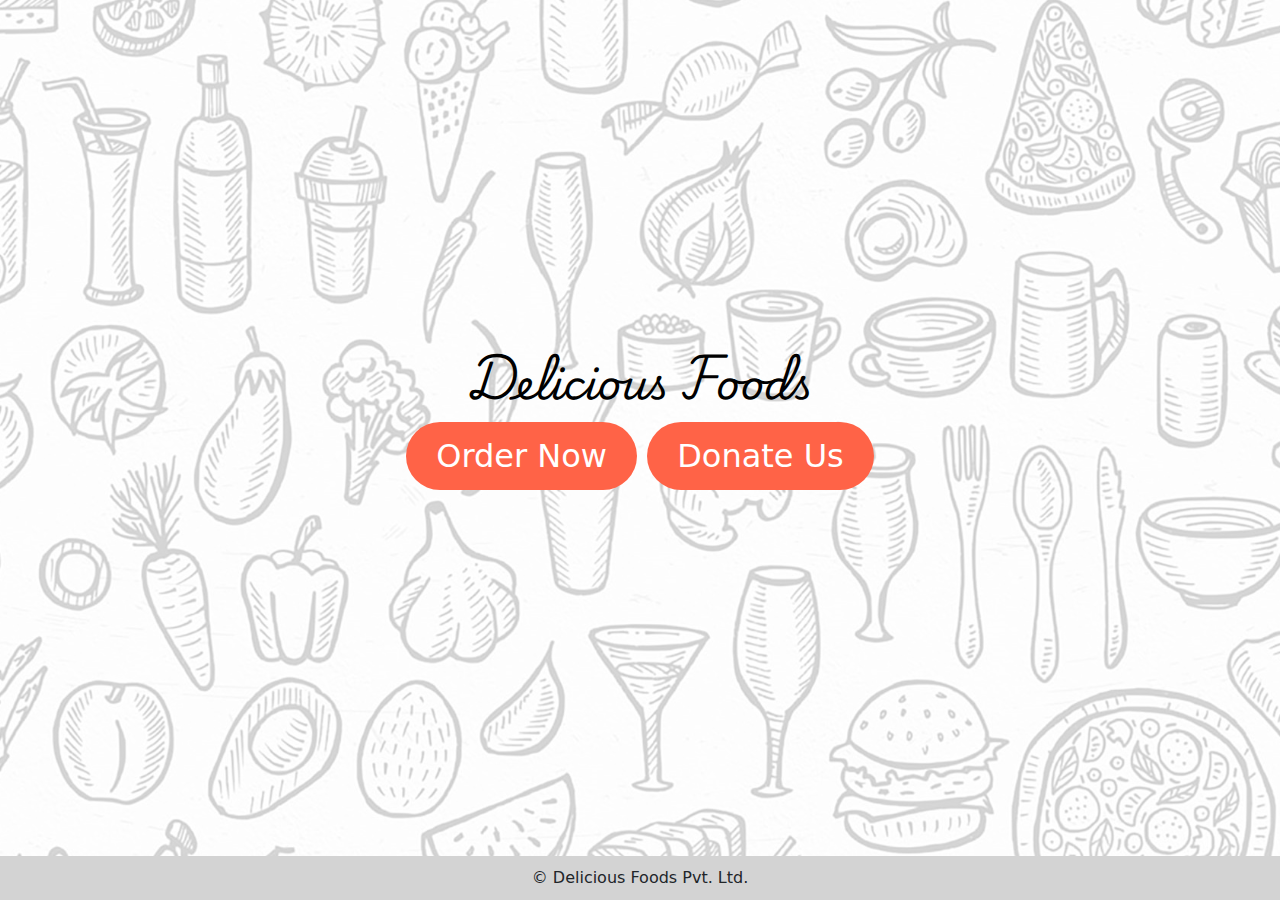
<file: index.html>
<!DOCTYPE html>
<html lang="en">

<head>
    <meta charset="UTF-8">
    <meta name="viewport" content="width=device-width, initial-scale=1.0">
    <title>Delicious Foods</title>
    <link rel="shortcut icon" href="media/icon.png" type="image/x-icon">
    <link rel="stylesheet" href="style.css">
    <link href="https://cdn.jsdelivr.net/npm/bootstrap@5.3.3/dist/css/bootstrap.min.css" rel="stylesheet"
        integrity="sha384-QWTKZyjpPEjISv5WaRU9OFeRpok6YctnYmDr5pNlyT2bRjXh0JMhjY6hW+ALEwIH" crossorigin="anonymous">
    <link rel="preconnect" href="https://fonts.googleapis.com">
    <link rel="preconnect" href="https://fonts.gstatic.com" crossorigin>
    <link href="https://fonts.googleapis.com/css2?family=Playwrite+CU:wght@100..400&display=swap" rel="stylesheet">
</head>

<body>
    <div class="background">
        <div class="main">
            <h1>Delicious Foods</h1>
            <div class="btns">
                <button style="border-radius: 50px;"><a href="page-2.html" id="links">Order Now</a></button>
                <button style="border-radius: 50px;"><a href="page-3.html" id="links">Donate Us</a></button>
            </div>
        </div>
    </div>
    <footer>&copy; Delicious Foods Pvt. Ltd.</footer>
</body>

</html>
</file>
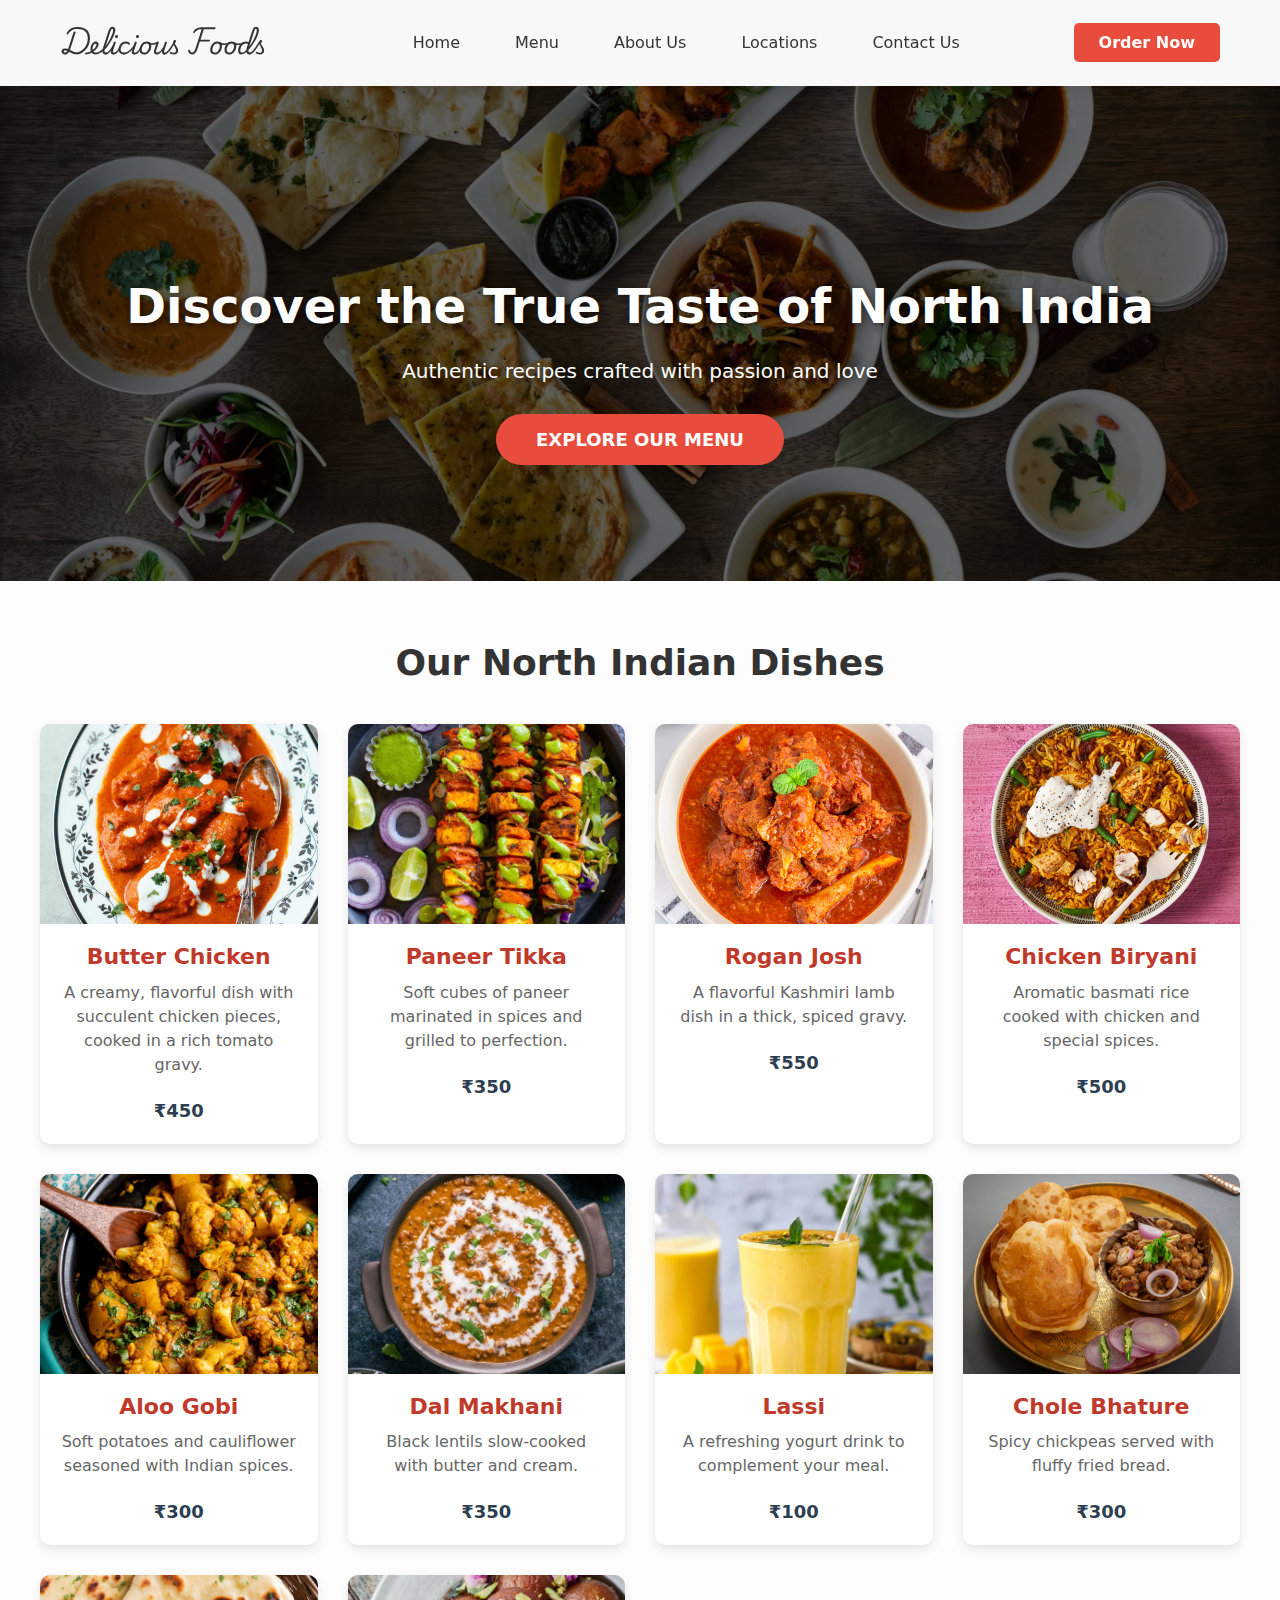
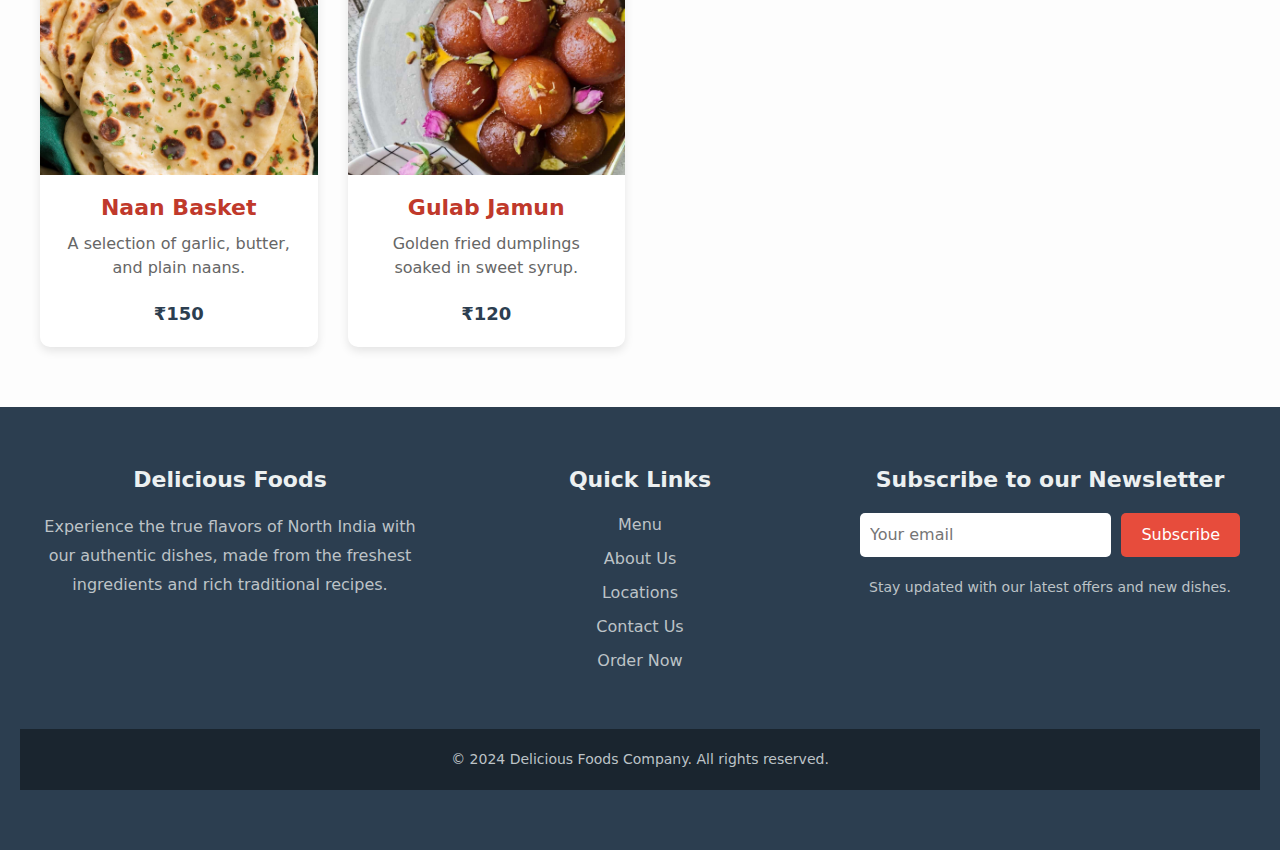
<file: page-2.html>
<!-- Order Form -->
<!DOCTYPE html>
<html lang="en">
<head>
    <meta charset="UTF-8">
    <meta name="viewport" content="width=device-width, initial-scale=1.0">
    <title>Order Form | Delicious Foods</title>
    <link rel="shortcut icon" href="media/icon.png" type="image/x-icon">
    <link rel="stylesheet" href="style.css">
    <link href="https://cdn.jsdelivr.net/npm/bootstrap@5.3.3/dist/css/bootstrap.min.css" rel="stylesheet"
        integrity="sha384-QWTKZyjpPEjISv5WaRU9OFeRpok6YctnYmDr5pNlyT2bRjXh0JMhjY6hW+ALEwIH" crossorigin="anonymous">
    <link rel="preconnect" href="https://fonts.googleapis.com">
    <link rel="preconnect" href="https://fonts.gstatic.com" crossorigin>
    <link href="https://fonts.googleapis.com/css2?family=Playwrite+CU:wght@100..400&display=swap" rel="stylesheet">
</head>
<body>
    <header class="main-header">
        <div class="container-header">
          <!-- Logo -->
          <div class="logo">
            <a href="index.html">Delicious Foods</a>
          </div>
          
          <!-- Navigation Bar -->
          <nav class="nav-menu">
            <ul>
              <li><a href="index.html">Home</a></li>
              <li><a href="#menu">Menu</a></li>
              <li><a href="#about">About Us</a></li>
              <li><a href="#locations">Locations</a></li>
              <li><a href="#contact">Contact Us</a></li>
            </ul>
          </nav>
          
          <!-- CTA Button -->
          <div class="header-cta">
            <a href="page-3.html" class="btn-order-now">Order Now</a>
          </div>
          
          <!-- Mobile Menu Icon (for responsive design) -->
          <div class="menu-toggle">
            <i class="fas fa-bars"></i>
          </div>
        </div>
      </header>
      <section class="hero-section">
        <div class="hero-overlay">
          <div class="container-hero">
            <div class="hero-content">
              <h1>Discover the True Taste of North India</h1>
              <p>Authentic recipes crafted with passion and love</p>
              <a href="#menu" class="btn-cta">Explore Our Menu</a>
            </div>
          </div>
        </div>
      </section>
      <section class="menu-section">
        <div class="menu-container">
          <h2 class="menu-heading">Our North Indian Dishes</h2>
      
          <div class="menu-grid">
            <!-- Dish 1 -->
            <div class="menu-item">
              <img src="images/butter-chicken.jpg" alt="Butter Chicken" class="menu-item-image">
              <h3 class="menu-item-title">Butter Chicken</h3>
              <p class="menu-item-desc">A creamy, flavorful dish with succulent chicken pieces, cooked in a rich tomato gravy.</p>
              <p class="menu-item-price">₹450</p>
            </div>
      
            <!-- Dish 2 -->
            <div class="menu-item">
              <img src="images/paneer-tikka.jpg" alt="Paneer Tikka" class="menu-item-image">
              <h3 class="menu-item-title">Paneer Tikka</h3>
              <p class="menu-item-desc">Soft cubes of paneer marinated in spices and grilled to perfection.</p>
              <p class="menu-item-price">₹350</p>
            </div>
      
            <!-- Dish 3 -->
            <div class="menu-item">
              <img src="images/rogan-josh.jpg" alt="Rogan Josh" class="menu-item-image">
              <h3 class="menu-item-title">Rogan Josh</h3>
              <p class="menu-item-desc">A flavorful Kashmiri lamb dish in a thick, spiced gravy.</p>
              <p class="menu-item-price">₹550</p>
            </div>
      
            <!-- Dish 4 -->
            <div class="menu-item">
              <img src="images/chicken-biryani.jpg" alt="Chicken Biryani" class="menu-item-image">
              <h3 class="menu-item-title">Chicken Biryani</h3>
              <p class="menu-item-desc">Aromatic basmati rice cooked with chicken and special spices.</p>
              <p class="menu-item-price">₹500</p>
            </div>
      
            <!-- Dish 5 -->
            <div class="menu-item">
              <img src="images/aloo-gobi.jpg" alt="Aloo Gobi" class="menu-item-image">
              <h3 class="menu-item-title">Aloo Gobi</h3>
              <p class="menu-item-desc">Soft potatoes and cauliflower seasoned with Indian spices.</p>
              <p class="menu-item-price">₹300</p>
            </div>
      
            <!-- Dish 6 -->
            <div class="menu-item">
              <img src="images/dal-makhani.jpg" alt="Dal Makhani" class="menu-item-image">
              <h3 class="menu-item-title">Dal Makhani</h3>
              <p class="menu-item-desc">Black lentils slow-cooked with butter and cream.</p>
              <p class="menu-item-price">₹350</p>
            </div>
      
            <!-- Dish 7 -->
            <div class="menu-item">
              <img src="images/lassi.jpg" alt="Lassi" class="menu-item-image">
              <h3 class="menu-item-title">Lassi</h3>
              <p class="menu-item-desc">A refreshing yogurt drink to complement your meal.</p>
              <p class="menu-item-price">₹100</p>
            </div>
      
            <!-- Dish 8 -->
            <div class="menu-item">
              <img src="images/chole-bhature.jpeg" alt="Chole Bhature" class="menu-item-image">
              <h3 class="menu-item-title">Chole Bhature</h3>
              <p class="menu-item-desc">Spicy chickpeas served with fluffy fried bread.</p>
              <p class="menu-item-price">₹300</p>
            </div>
      
            <!-- Dish 9 -->
            <div class="menu-item">
              <img src="images/naan-basket.jpg" alt="Naan Basket" class="menu-item-image">
              <h3 class="menu-item-title">Naan Basket</h3>
              <p class="menu-item-desc">A selection of garlic, butter, and plain naans.</p>
              <p class="menu-item-price">₹150</p>
            </div>
      
            <!-- Dish 10 -->
            <div class="menu-item">
              <img src="images/gulab-jamun.jpg" alt="Gulab Jamun" class="menu-item-image">
              <h3 class="menu-item-title">Gulab Jamun</h3>
              <p class="menu-item-desc">Golden fried dumplings soaked in sweet syrup.</p>
              <p class="menu-item-price">₹120</p>
            </div>
          </div>
        </div>
      </section>
      <footer class="footer-section">
        <div class="footer-container">
          <div class="footer-grid">
            <!-- About Section -->
            <div class="footer-about">
              <h3 class="footer-heading">Delicious Foods</h3>
              <p>Experience the true flavors of North India with our authentic dishes, made from the freshest ingredients and rich traditional recipes.</p>
              <ul class="footer-social-icons">
                <li><a href="#"><i class="fab fa-facebook-f"></i></a></li>
                <li><a href="#"><i class="fab fa-twitter"></i></a></li>
                <li><a href="#"><i class="fab fa-instagram"></i></a></li>
                <li><a href="#"><i class="fab fa-youtube"></i></a></li>
              </ul>
            </div>
      
            <!-- Quick Links Section -->
            <div class="footer-links">
              <h3 class="footer-heading">Quick Links</h3>
              <ul class="footer-link-list">
                <li><a href="#menu">Menu</a></li>
                <li><a href="#about">About Us</a></li>
                <li><a href="#locations">Locations</a></li>
                <li><a href="#contact">Contact Us</a></li>
                <li><a href="#order">Order Now</a></li>
              </ul>
            </div>
      
            <!-- Subscription Form Section -->
            <div class="footer-subscribe">
              <h3 class="footer-heading">Subscribe to our Newsletter</h3>
              <form action="#" class="footer-subscribe-form">
                <input type="email" placeholder="Your email" required>
                <button type="submit" class="footer-btn-subscribe">Subscribe</button>
              </form>
              <p>Stay updated with our latest offers and new dishes.</p>
            </div>
          </div>
        </div>
        
        <!-- Footer Bottom -->
        <div class="footer-bottom">
          <p>&copy; 2024 Delicious Foods Company. All rights reserved.</p>
        </div>
      </footer>
      
</body>
</html>
</file>
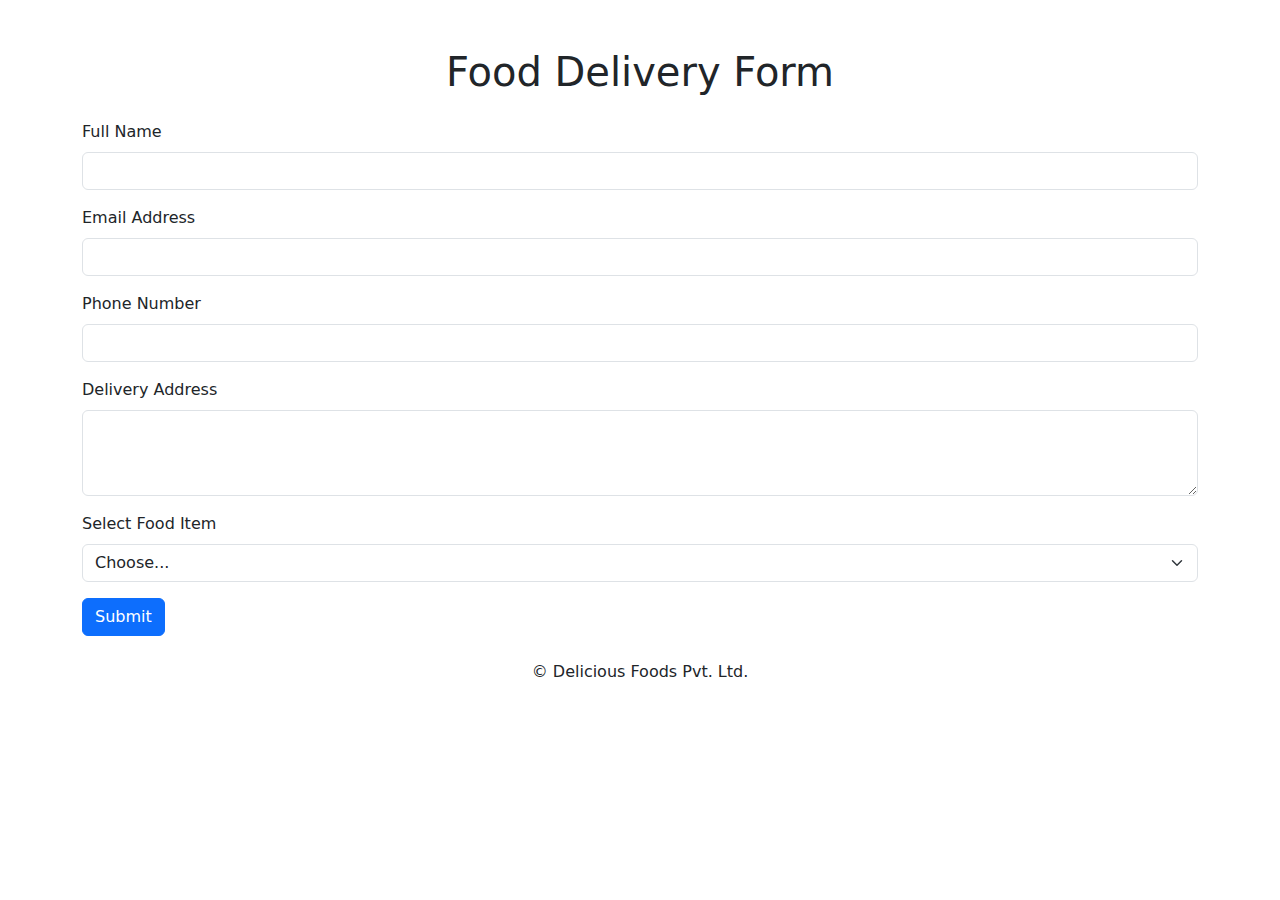
<file: page-3.html>
<!DOCTYPE html>
<html lang="en">

<head>
    <meta charset="UTF-8">
    <meta name="viewport" content="width=device-width, initial-scale=1.0">
    <title>Food Delivery Form</title>
    <!-- <link rel="stylesheet" href="styles.css"> -->
    <link href="https://cdn.jsdelivr.net/npm/bootstrap@5.3.3/dist/css/bootstrap.min.css" rel="stylesheet">
    <link rel="preconnect" href="https://fonts.googleapis.com">
    <link rel="preconnect" href="https://fonts.gstatic.com" crossorigin>
    <link href="https://fonts.googleapis.com/css2?family=Playwrite+CU:wght@100..400&display=swap" rel="stylesheet">
</head>

<body>
    <div class="container mt-5">
        <h1 class="text-center mb-4">Food Delivery Form</h1>
        <form id="delivery-form">
            <div class="mb-3">
                <label for="name" class="form-label">Full Name</label>
                <input type="text" class="form-control" id="name" required>
                <div class="invalid-feedback">Please enter your name.</div>
            </div>
            <div class="mb-3">
                <label for="email" class="form-label">Email Address</label>
                <input type="email" class="form-control" id="email" required>
                <div class="invalid-feedback">Please enter a valid email address.</div>
            </div>
            <div class="mb-3">
                <label for="phone" class="form-label">Phone Number</label>
                <input type="tel" class="form-control" id="phone" required pattern="[0-9]{10}">
                <div class="invalid-feedback">Please enter a 10-digit phone number.</div>
            </div>
            <div class="mb-3">
                <label for="address" class="form-label">Delivery Address</label>
                <textarea class="form-control" id="address" rows="3" required></textarea>
                <div class="invalid-feedback">Please enter your delivery address.</div>
            </div>
            <div class="mb-3">
                <label for="food-item" class="form-label">Select Food Item</label>
                <select class="form-select" id="food-item" required>
                    <option value="">Choose...</option>
                    <option value="pizza">Pizza</option>
                    <option value="burger">Burger</option>
                    <option value="pasta">Pasta</option>
                </select>
                <div class="invalid-feedback">Please select a food item.</div>
            </div>
            <button type="submit" class="btn btn-primary">Submit</button>
        </form>
    </div>

    <footer class="text-center mt-4">&copy; Delicious Foods Pvt. Ltd.</footer>

    <script>
        document.getElementById('orderButton').addEventListener('click', function () {
            window.location.href = 'order.html';  // Redirect to form page
        });

        // order html
        document.getElementById('delivery-form').addEventListener('submit', function (event) {
            event.preventDefault();

            // Get all form elements
            const form = event.target;
            const elements = form.elements;

            // Loop through elements to validate
            let valid = true;
            for (let element of elements) {
                if (element.type !== 'submit') {
                    if (!element.checkValidity()) {
                        valid = false;
                        element.classList.add('is-invalid');
                    } else {
                        element.classList.remove('is-invalid');
                    }
                }
            }

            if (valid) {
                alert('Form submitted successfully!');
                form.reset();
            }
        });
    </script>
</body>

</html>
</file>
<file: style.css>
html,
body {
    height: 100%;
    margin: 0;
    display: flex;
    flex-direction: column;
    /* Allows the content to stack vertically */
    background-color: rgb(244, 16, 0);
}

.background {
    position: relative;
    width: 100%;
    height: 100vh;
}

.background::before {
    content: "";
    position: absolute;
    top: 0;
    left: 0;
    width: 100%;
    height: 100%;
    background: url('media/bg.jpg') no-repeat center center;
    background-size: cover;
    opacity: 0.2;
    /* Reduced opacity */
    z-index: 0;
}

.main {
    position: relative;
    z-index: 1;
    /* Keeps content above the background */
    color: #000000;
    display: flex;
    justify-content: center;
    align-items: center;
    height: 100%;
    font-size: 2rem;
    flex-direction: column;
}

.main>h1 {
    font-family: "Playwrite CU", cursive;
    font-optical-sizing: auto;
    /* font-weight: 0; */
    font-style: normal;
}

.btns {
    display: block;
    padding: 10px;
}

#links {
    text-decoration: none;
    color: inherit;
    /* Inherit the color from the button */
}

button {
    margin: 10px;
    /* Adds space between buttons */
    padding: 10px 30px;
    background-color: #ff6347;
    /* Tomato background color */
    color: white;
    border: none;
    border-radius: 5px;
    cursor: pointer;
    transition: background-color 0.3s ease;
}

button:hover {
    background-color: #ffe100;
}

footer {
    background-color: lightgray;
    text-align: center;
    padding: 10px;
    width: 100%;
}

/* page-2.html */
/* Global Styling */
* {
    margin: 0;
    padding: 0;
    box-sizing: border-box;
}

body {
    font-family: 'Open Sans', sans-serif;
}

/* Header Styling */
.main-header {
    background-color: #f8f8f8;
    position: sticky;
    top: 0;
    z-index: 1000;
    padding: 15px 0;
    box-shadow: 0px 4px 12px rgba(0, 0, 0, 0.1);
}

.container-header {
    display: flex;
    justify-content: space-between;
    align-items: center;
    max-width: 1200px;
    margin: 0 auto;
    padding: 0 20px;
}

/* Logo Styling */
.logo a {
    text-decoration: none;
    font-size: 24px;
    font-weight: bold;
    color: #333;
    font-family: "Playwrite CU", cursive;
    font-optical-sizing: auto;
    /* font-weight: 0; */
    font-style: normal;
}

.logo a:hover {
    color: #c0392b;
    /* Highlight color */
}

/* Navigation Bar */
.nav-menu ul {
    list-style: none;
    display: flex;
    gap: 25px;
    margin-top: 16px;
}

.nav-menu ul li a {
    text-decoration: none;
    color: #333;
    font-size: 16px;
    font-weight: 500;
    padding: 8px 15px;
    transition: all 0.3s ease;
}

.nav-menu ul li a:hover {
    color: #c0392b;
    border-bottom: 2px solid #c0392b;
}

/* CTA Button */
.header-cta .btn-order-now {
    background-color: #e74c3c;
    color: #fff;
    text-decoration: none;
    padding: 10px 25px;
    border-radius: 5px;
    font-weight: 600;
    transition: background-color 0.3s ease;
}

.header-cta .btn-order-now:hover {
    background-color: #c0392b;
}

/* Mobile Menu Icon */
.menu-toggle {
    display: none;
}

/* Responsive Design */
@media (max-width: 768px) {
    .nav-menu ul {
        display: none;
    }

    .menu-toggle {
        display: block;
        cursor: pointer;
    }

    /* Styles for mobile menu when active */
    .menu-toggle.active+.nav-menu ul {
        display: block;
        position: absolute;
        top: 60px;
        right: 0;
        background-color: #fff;
        box-shadow: 0 5px 10px rgba(0, 0, 0, 0.1);
        width: 100%;
        text-align: center;
    }

    .nav-menu ul li {
        margin: 10px 0;
    }

    .nav-menu ul li a {
        padding: 10px 20px;
    }
}

/* Hero Section */
.hero-section {
    position: relative;
    height: 100vh;
    /* Full viewport height */
    background: url('media/hero-image.png') no-repeat center center/cover;
    /* Fullscreen background */
    display: flex;
    align-items: center;
    justify-content: center;
    color: #fff;
    text-align: center;
    /* overflow: hidden; */
    /* border: 2px solid red;    */
    padding-bottom: 34%;
}

.hero-overlay {
    position: absolute;
    top: 0;
    left: 0;
    width: 100%;
    height: 100%;
    background-color: rgba(0, 0, 0, 0.6);
    /* Transparent overlay */
}

.container-hero {
    position: relative;
    justify-content: center;
    z-index: 2;
}

/* Hero Content */
.hero-content {
    margin-top: 15%;
}

.hero-content h1 {
    font-size: 48px;
    font-weight: 700;
    margin-bottom: 20px;
    line-height: 1.2;
    text-shadow: 2px 2px 8px rgba(0, 0, 0, 0.6);
    /* Adds depth to text */
    animation: fadeInDown 1s ease-in-out;
    /* Animation */
}

.hero-content p {
    font-size: 20px;
    margin-bottom: 40px;
    text-shadow: 2px 2px 8px rgba(0, 0, 0, 0.5);
    animation: fadeInUp 1.2s ease-in-out;
    /* Animation */
}

/* CTA Button */
.btn-cta {
    background-color: #e74c3c;
    color: #fff;
    text-decoration: none;
    padding: 15px 40px;
    border-radius: 50px;
    font-size: 18px;
    font-weight: 600;
    text-transform: uppercase;
    transition: background-color 0.3s ease, transform 0.3s ease;
    animation: fadeIn 1.4s ease-in-out;
}

.btn-cta:hover {
    background-color: #c0392b;
    transform: scale(1.05);
    /* Small grow effect on hover */
}

/* Keyframe Animations */
@keyframes fadeInDown {
    from {
        opacity: 0;
        transform: translateY(-50px);
    }

    to {
        opacity: 1;
        transform: translateY(0);
    }
}

@keyframes fadeInUp {
    from {
        opacity: 0;
        transform: translateY(50px);
    }

    to {
        opacity: 1;
        transform: translateY(0);
    }
}

@keyframes fadeIn {
    from {
        opacity: 0;
    }

    to {
        opacity: 1;
    }
}

/* Responsive Design */
@media (max-width: 768px) {
    .hero-content h1 {
        font-size: 36px;
    }

    .hero-content p {
        font-size: 16px;
    }

    .btn-cta {
        font-size: 16px;
        padding: 12px 30px;
    }
}


/* Menu Section: (10 Dishes with Prices) */

/* Menu Section */
.menu-section {
    padding: 60px 20px;
    background-color: #fdfdfd;
}

.menu-container {
    max-width: 1200px;
    margin: 0 auto;
    text-align: center;
}

.menu-heading {
    font-size: 36px;
    font-weight: 700;
    margin-bottom: 40px;
    color: #333;
}

/* Menu Grid Layout */
.menu-grid {
    display: grid;
    grid-template-columns: repeat(auto-fit, minmax(250px, 1fr));
    gap: 30px;
}

/* Individual Menu Item */
.menu-item {
    background-color: #fff;
    border-radius: 10px;
    overflow: hidden;
    box-shadow: 0 4px 10px rgba(0, 0, 0, 0.1);
    transition: transform 0.3s ease, box-shadow 0.3s ease;
}

.menu-item:hover {
    transform: translateY(-10px);
    box-shadow: 0 6px 15px rgba(0, 0, 0, 0.2);
}

/* Image Styling */
.menu-item-image {
    width: 100%;
    height: 200px;
    object-fit: cover;
    transition: transform 0.3s ease;
}

.menu-item:hover .menu-item-image {
    transform: scale(1.05);
}

/* Item Title */
.menu-item-title {
    font-size: 22px;
    font-weight: 600;
    margin: 20px 0 10px;
    color: #c0392b;
}

/* Item Description */
.menu-item-desc {
    font-size: 16px;
    color: #666;
    margin: 0 20px 20px;
    line-height: 1.5;
}

/* Price Styling */
.menu-item-price {
    font-size: 18px;
    font-weight: 700;
    margin-bottom: 20px;
    color: #2c3e50;
}

/* Responsive Design */
@media (max-width: 768px) {
    .menu-heading {
        font-size: 28px;
    }

    .menu-item-desc {
        font-size: 14px;
    }

    .menu-item-title {
        font-size: 20px;
    }

    .menu-item-price {
        font-size: 16px;
    }
}

/* footer css */
/* Footer Section */
.footer-section {
    background-color: #2c3e50;
    color: #fff;
    padding: 60px 20px;
    position: relative;
}

.footer-container {
    max-width: 1200px;
    margin: 0 auto;
}

.footer-grid {
    display: grid;
    grid-template-columns: repeat(auto-fit, minmax(250px, 1fr));
    gap: 30px;
}

/* Footer About Section */
.footer-about {
    line-height: 1.8;
}

.footer-about p {
    margin-top: 10px;
    color: #bdc3c7;
}

.footer-heading {
    font-size: 22px;
    margin-bottom: 20px;
    font-weight: 600;
    color: #ecf0f1;
}

/* Social Media Icons */
.footer-social-icons {
    list-style: none;
    padding: 0;
    display: flex;
    gap: 15px;
    margin-top: 20px;
}

.footer-social-icons li a {
    color: #fff;
    font-size: 18px;
    transition: color 0.3s ease;
}

.footer-social-icons li a:hover {
    color: #e74c3c;
}

/* Quick Links */
.footer-links ul {
    list-style: none;
    padding: 0;
}

.footer-link-list li {
    margin-bottom: 10px;
}

.footer-link-list li a {
    text-decoration: none;
    color: #bdc3c7;
    font-size: 16px;
    transition: color 0.3s ease;
}

.footer-link-list li a:hover {
    color: #e74c3c;
}

/* Subscription Form */
.footer-subscribe-form {
    display: flex;
    gap: 10px;
    margin-bottom: 20px;
}

.footer-subscribe-form input {
    flex: 1;
    padding: 10px;
    border: none;
    border-radius: 5px;
}

.footer-btn-subscribe {
    background-color: #e74c3c;
    color: #fff;
    border: none;
    padding: 10px 20px;
    border-radius: 5px;
    cursor: pointer;
    transition: background-color 0.3s ease;
}

.footer-btn-subscribe:hover {
    background-color: #c0392b;
}

.footer-subscribe p {
    color: #bdc3c7;
    margin-top: 10px;
    font-size: 14px;
}

/* Footer Bottom */
.footer-bottom {
    text-align: center;
    padding: 20px 0;
    background-color: #1a252f;
    color: #bdc3c7;
    margin-top: 40px;
}

.footer-bottom p {
    font-size: 14px;
    margin: 0;
}

/* Responsive Design */
@media (max-width: 768px) {
    .footer-grid {
        grid-template-columns: 1fr;
    }
}

section {
    padding: 60px 20px;
    background-color: #fff;
  }
</file>
